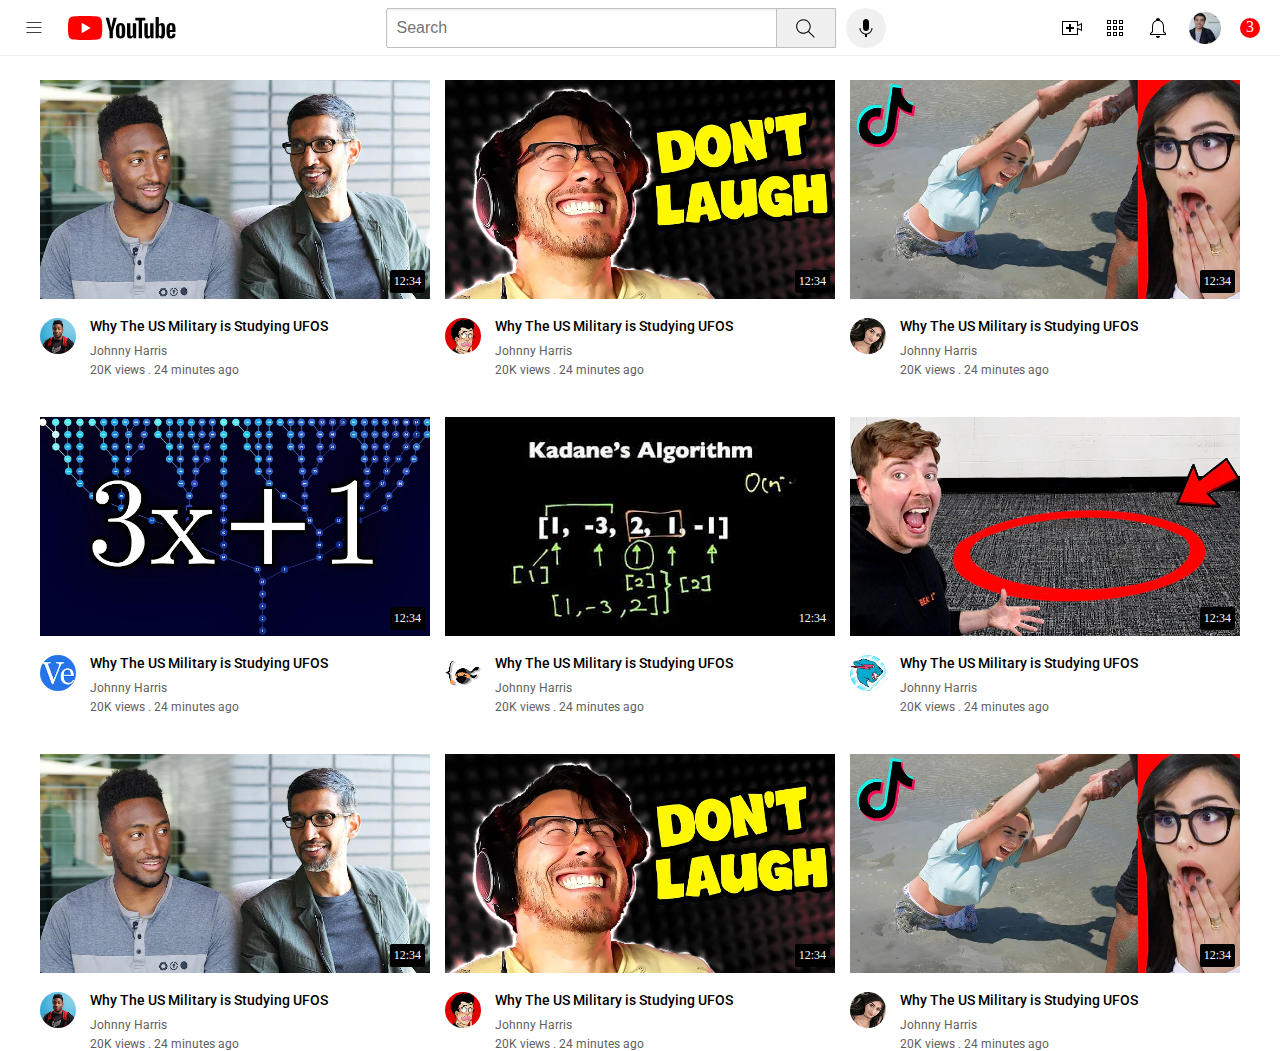
<file: index.html>
<!DOCTYPE html>
<html lang="en">
    <head>
        <meta charset="UTF-8">
        <meta name="viewport" content="width=device-width, initial-scale=1.0">
        <link rel="stylesheet" href="style.css">
        <link rel="preconnect" href="https://fonts.googleapis.com">
        <link rel="preconnect" href="https://fonts.gstatic.com" crossorigin>
        <link href="https://fonts.googleapis.com/css2?family=Roboto:wght@400;500;700&display=swap" rel="stylesheet">
        <title>Youtube</title>
    </head>
    <body>
        <div class="header">
            <div class="left-section">
                <img src="img/icons/hamburger-menu.svg" class="menu-icom" alt="">
                <img src="img/icons/youtube-logo.svg" class="youtube-logo" alt="">
            </div>
            <div class="middle-section">
                <input type="text" class="search-box" placeholder="Search">
                <button class="search-button">
                    <img src="img/icons/search.svg" class="search-icon" alt="">
                </button>  
                <button class="voice-search-button">
                    <img src="img/icons/voice-search-icon.svg" class="voice-search-icon" alt="">
                </button> 
            </div>
            <div class="right-section">
                <img src="img/icons/upload.svg" class="youtube-upload" alt="">
                <img src="img/icons/youtube-apps.svg" class="youtube-apps" alt="">
                <img src="img/icons/notifications.svg" class="youtube-notifications" alt="">
                <img src="img/channel/my-channel.jpeg" class="youtube-profile" alt="">
                <div class="notice-count">3</div>
            </div>
        </div>
        
        <div class="video-grid">
            <div class="video-preview"> 
                <div class="thumbnail">
                    <img src="img/thumbnail/thumbnail-1.webp" class="thumb-img" alt="Img">
                    <div class="video-time">12:34</div>
                </div>
                <div class="video-content">
                    <div class="profile-image">
                        <img src="img/channel/channel-1.jpeg" class="author-img" alt="">
                    </div>
                    <div class="video-info">
                        <p class="video-title">Why The US Military is Studying UFOS </p>
                        <p class="video-chanel">Johnny Harris</p>
                        <p class="video-view">20K views . 24 minutes ago</p>
                    </div>
                </div>  
            </div>
            <div class="video-preview"> 
                <div class="thumbnail">
                    <img src="img/thumbnail/thumbnail-2.webp" class="thumb-img" alt="Img">
                    <div class="video-time">12:34</div>
                </div>
                <div class="video-content">
                    <div class="profile-image">
                        <img src="img/channel/channel-2.jpeg" class="author-img" alt="">
                    </div>
                    <div class="video-info">
                        <p class="video-title">Why The US Military is Studying UFOS</p>
                        <p class="video-chanel">Johnny Harris</p>
                        <p class="video-view">20K views . 24 minutes ago</p>
                    </div>
                </div>  
            </div>
            <div class="video-preview"> 
                <div class="thumbnail">
                    <img src="img/thumbnail/thumbnail-3.webp" class="thumb-img" alt="Img">
                    <div class="video-time">12:34</div>
                </div>
                <div class="video-content">
                    <div class="profile-image">
                        <img src="img/channel/channel-3.jpeg" class="author-img" alt="">
                    </div>
                    <div class="video-info">
                        <p class="video-title">Why The US Military is Studying UFOS </p>
                        <p class="video-chanel">Johnny Harris</p>
                        <p class="video-view">20K views . 24 minutes ago</p>
                    </div>
                </div>  
            </div>
            <div class="video-preview"> 
                <div class="thumbnail">
                    <img src="img/thumbnail/thumbnail-4.webp" class="thumb-img" alt="Img">
                    <div class="video-time">12:34</div>
                </div>
                <div class="video-content">
                    <div class="profile-image">
                        <img src="img/channel/channel-4.jpeg" class="author-img" alt="">
                    </div>
                    <div class="video-info">
                        <p class="video-title">Why The US Military is Studying UFOS</p>
                        <p class="video-chanel">Johnny Harris</p>
                        <p class="video-view">20K views . 24 minutes ago</p>
                    </div>
                </div>  
            </div>
            <div class="video-preview"> 
                <div class="thumbnail">
                    <img src="img/thumbnail/thumbnail-5.webp" class="thumb-img" alt="Img">
                    <div class="video-time">12:34</div>
                </div>
                <div class="video-content">
                    <div class="profile-image">
                        <img src="img/channel/channel-5.jpeg" class="author-img" alt="">
                    </div>
                    <div class="video-info">
                        <p class="video-title">Why The US Military is Studying UFOS </p>
                        <p class="video-chanel">Johnny Harris</p>
                        <p class="video-view">20K views . 24 minutes ago</p>
                    </div>
                </div>  
            </div>
            <div class="video-preview"> 
                <div class="thumbnail">
                    <img src="img/thumbnail/thumbnail-6.webp" class="thumb-img" alt="Img">
                    <div class="video-time">12:34</div>
                </div>
                <div class="video-content">
                    <div class="profile-image">
                        <img src="img/channel/channel-6.jpeg" class="author-img" alt="">
                    </div>
                    <div class="video-info">
                        <p class="video-title">Why The US Military is Studying UFOS</p>
                        <p class="video-chanel">Johnny Harris</p>
                        <p class="video-view">20K views . 24 minutes ago</p>
                    </div>
                </div>  
            </div>
            <div class="video-preview"> 
                <div class="thumbnail">
                    <img src="img/thumbnail/thumbnail-1.webp" class="thumb-img" alt="Img">
                    <div class="video-time">12:34</div>
                </div>
                <div class="video-content">
                    <div class="profile-image">
                        <img src="img/channel/channel-1.jpeg" class="author-img" alt="">
                    </div>
                    <div class="video-info">
                        <p class="video-title">Why The US Military is Studying UFOS </p>
                        <p class="video-chanel">Johnny Harris</p>
                        <p class="video-view">20K views . 24 minutes ago</p>
                    </div>
                </div>  
            </div>
            <div class="video-preview"> 
                <div class="thumbnail">
                    <img src="img/thumbnail/thumbnail-2.webp" class="thumb-img" alt="Img">
                    <div class="video-time">12:34</div>
                </div>
                <div class="video-content">
                    <div class="profile-image">
                        <img src="img/channel/channel-2.jpeg" class="author-img" alt="">
                    </div>
                    <div class="video-info">
                        <p class="video-title">Why The US Military is Studying UFOS</p>
                        <p class="video-chanel">Johnny Harris</p>
                        <p class="video-view">20K views . 24 minutes ago</p>
                    </div>
                </div>  
            </div>
            <div class="video-preview"> 
                <div class="thumbnail">
                    <img src="img/thumbnail/thumbnail-3.webp" class="thumb-img" alt="Img">
                    <div class="video-time">12:34</div>
                </div>
                <div class="video-content">
                    <div class="profile-image">
                        <img src="img/channel/channel-3.jpeg" class="author-img" alt="">
                    </div>
                    <div class="video-info">
                        <p class="video-title">Why The US Military is Studying UFOS </p>
                        <p class="video-chanel">Johnny Harris</p>
                        <p class="video-view">20K views . 24 minutes ago</p>
                    </div>
                </div>  
            </div>
        </div>
    </body>
</html>
</file>
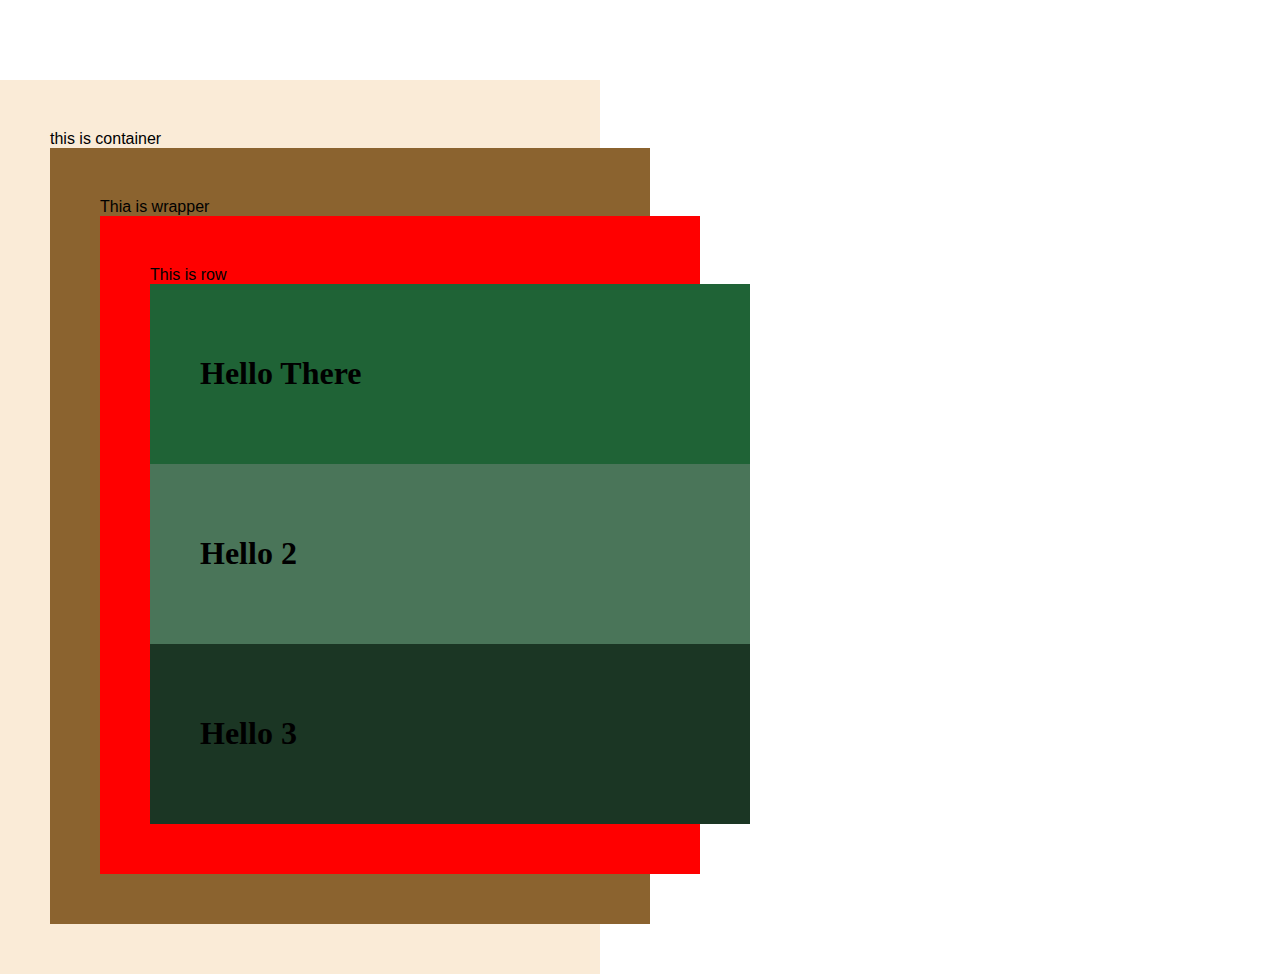
<file: grid.html>
<!DOCTYPE html>
<html lang="en">
<head>
    <meta charset="UTF-8">
    <meta http-equiv="X-UA-Compatible" content="IE=edge">
    <meta name="viewport" content="width=device-width, initial-scale=1.0">
    <title>Grid View</title>
    <link rel="stylesheet" href="style.css">
</head>
<body>
    <div class="container">
        <p>this is container</p>
        <div class="wrapper">
            <p>Thia is wrapper</p>
            <div class="row">
                <p>This is row</p>
                <div class="col-one">
                    <h1>Hello There</h1>
                </div>
                <div class="col-two">
                    <h1>Hello 2</h1>
                </div>
                <div class="col-three">
                    <h1>Hello 3</h1>
                </div>
            </div>
        </div>
    </div>
    <script src="https://ajax.googleapis.com/ajax/libs/jquery/3.6.3/jquery.min.js"></script>
    <script src="app.js"></script>
</body>
</html>
</file>
<file: style.css>
p{
    margin: 0;
    font-family: Roboto, Arial;
}
body{
    margin: 0;
    padding-top: 80px;
}
.header{
    height: 55px;
    display: flex;
    justify-content: space-between;
    background-color: white;
    position: fixed;
    left: 0;
    top: 0;
    right: 0;
    border-bottom: 1px solid rgb(241, 235, 235);
    z-index: 1;
}
.left-section{
    display: flex;
    align-items: center;
}
.menu-icom{
    height: 20px;
    margin: 0 24px;
}
.youtube-logo{
    height: 24px;
}
.middle-section{
    display: flex;
    align-items: center;
    flex: 1;
    margin-left: 70px;
    margin-right: 35px;
    max-width: 500px;
}
.search-box{
    flex:1;
    height: 36px;
    padding-left: 10px;
    font-size: 16px;
    border: 1px solid rgb(192, 192, 192);
    border-radius: 2px;
    box-shadow: inset 1px 2px 3px rgba(0, 0, 0, .05);
    width: 0;
}
.search-box::placeholder{
    font-size: 16px;
}
.search-button{
    height: 40px;
    width: 60px;
    border: 1px solid rgb(192, 192, 192);
    background-color: rgb(240, 240, 240);
    margin-left: -1px;
    margin-right: 10px;
}
.search-icon{
    height: 25px;
    margin-top: 4px;
}
.voice-search-button{
    height: 40px;
    width: 40px;
    border-radius: 20px;
    border: none;
    background-color: rgb(240, 240, 240);
}
.voice-search-icon{
    height: 24px;
    margin-top: 4px;
}
.right-section{
    width: 200px;
    display: flex;
    align-items: center;
    justify-content: space-between;
    margin-right: 20px;
    flex-shrink: 0;
}
.notice-count{
    background-color: red;
    color: white;
    /* padding: 4px; */
    height: 20px;
    width: 20px;
    border-radius: 10px;
    text-align: center;
}
.youtube-upload,
.youtube-apps,
.youtube-notifications
{
    height: 24px;
}
.youtube-profile{
    height: 32px;
    border-radius: 16;
}


.video-grid{
    display: grid;
    grid-template-columns: 1fr 1fr 1fr;
    column-gap: 15px;
    row-gap: 40px;
    padding: 0 40px;
}
.thumbnail{
    position: relative;
}
.video-time{
    background-color: black;
    color:#fff;
    position: absolute;
    bottom: 10px;
    right: 5px;
    font-size: 12px;
    font-weight: 500;
    padding: 4px;
    border-radius: 2px;
}
.thumb-img{
    width: 100%
}
.video-content{
    display: grid;
    grid-template-columns: 50px 1fr;
    margin-top: 15px;
}
.author-img{
    width: 36px;
    height: 36px;
    border-radius: 50px;
}
.profile-image{
    vertical-align: top;
    margin-right: 5px;
}
.video-info{
    vertical-align: top;
}
.video-title{
    font-size: 14px;
    font-weight: 500;
    margin-bottom: 10px;
}
.video-chanel,
.video-view
{
    font-size: 12px;
    color: rgb(96, 96, 96);
}
.video-chanel{
    margin-bottom: 5px;
}

/* grid.html css */
.container{
    width: 500px;
    padding: 50px;
    background-color: antiquewhite;
}
.wrapper{
    width: 500px;
    padding: 50px;
    background-color: rgb(139, 99, 47);
}
.row{
    width: 500px;
    padding: 50px;
    background-color: rgb(92, 64, 28);
}
.col-one{
    width: 500px;
    padding: 50px;
    background-color: rgb(31, 99, 54);
}
.col-two{
    width: 500px;
    padding: 50px;
    background-color: rgb(74, 117, 89);
}
.col-three{
    width: 500px;
    padding: 50px;
    background-color: rgb(27, 54, 36);
}
</file>
